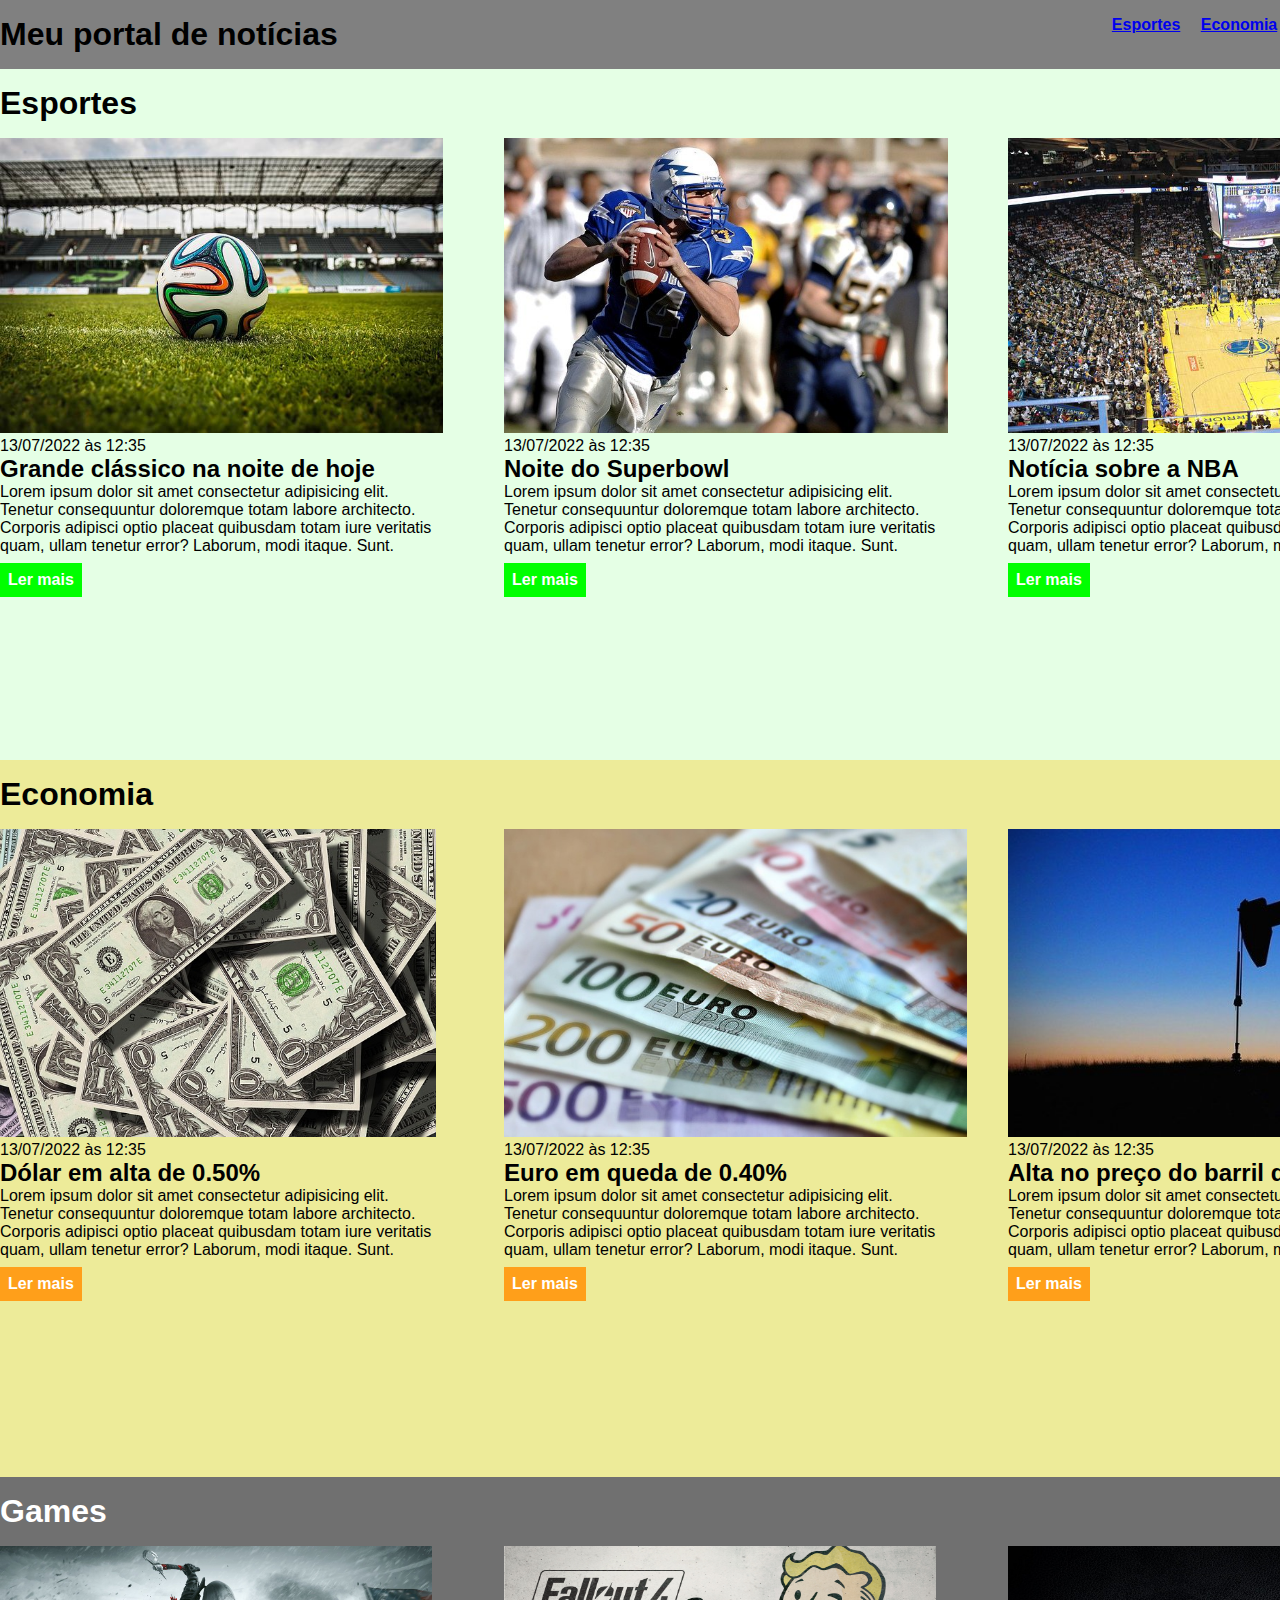
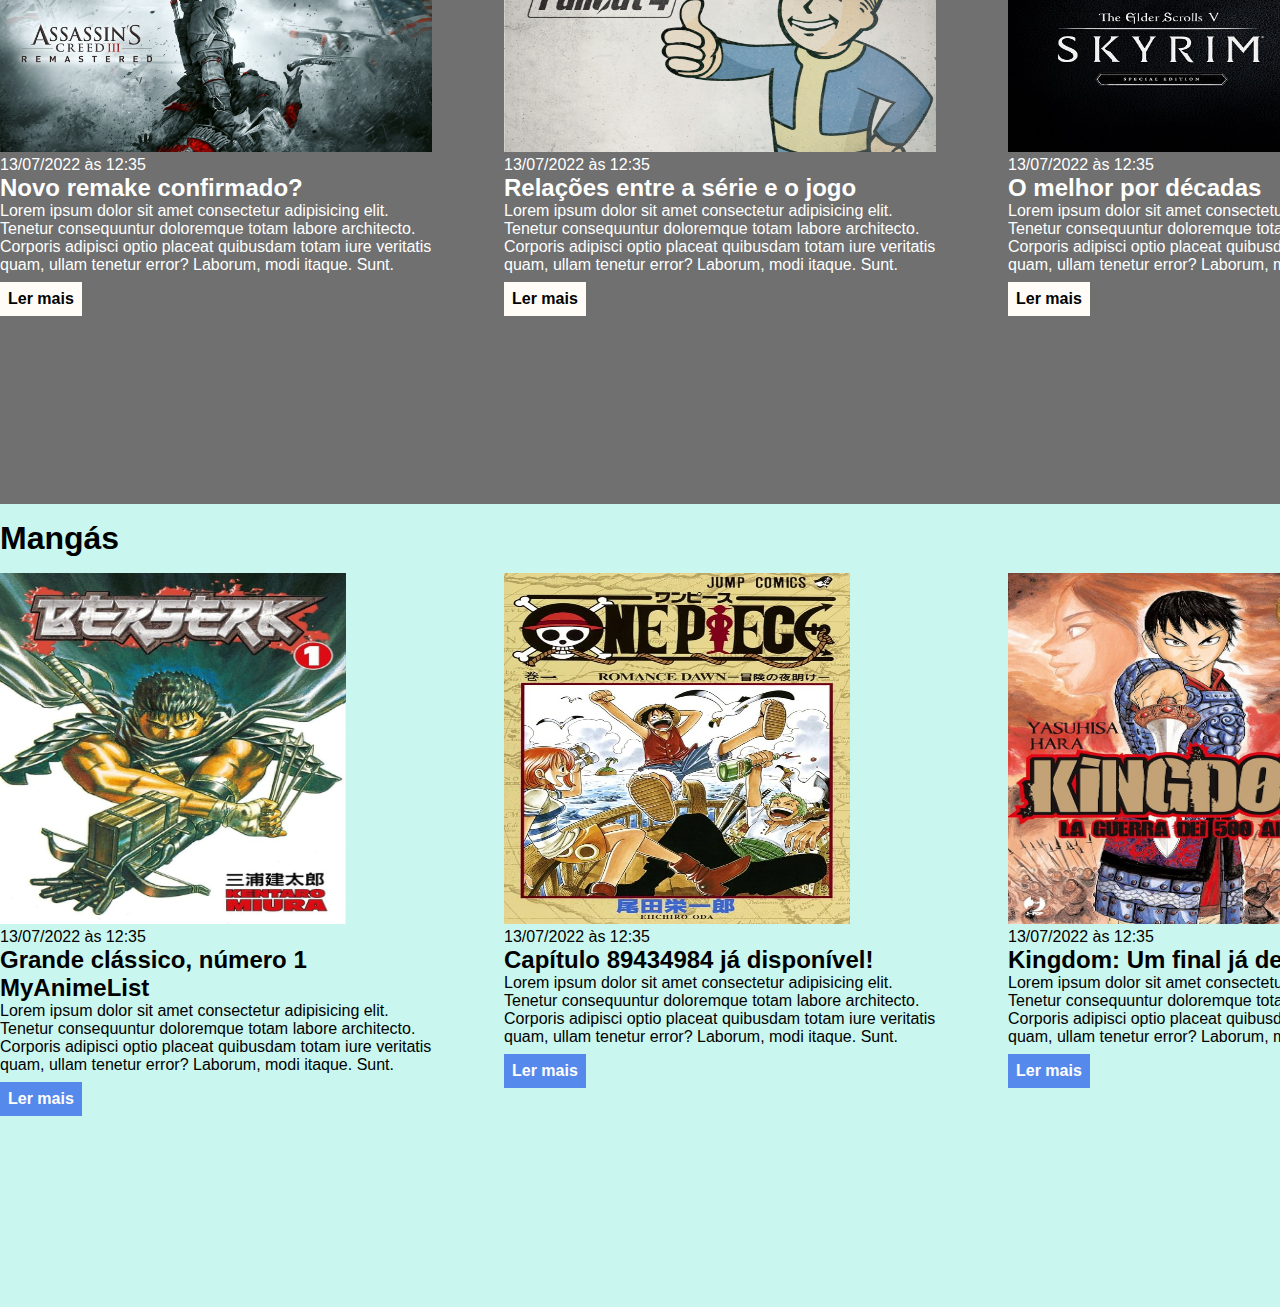
<file: Exercicio HTML e CSS EBAC/index.html>
<!DOCTYPE html>
<html lang="pt-BR">
<head>
    <meta charset="UTF-8">
    <meta http-equiv="X-UA-Compatible" content="IE=edge">
    <meta name="viewport" content="width=device-width, initial-scale=1.0">
    <title>Meu portal de notícias</title>
    <link rel="stylesheet" href="./main.css" />
</head>
<body>
    <header>
        <div class="container">
            <h1>Meu portal de notícias</h1>
            <nav>
                <ul>
                    <li>
                        <a href="#sports" title="Ir para a seção de esportes">Esportes</a>
                    </li>
                    <li>
                        <a href="#economy" title="Ir para a seção de notícias">Economia</a>
                    <li>
                        <a href="#games" title="Ir para a seção de esportes">Games</a>
                    </li>
                    <li>
                         <a href="#mangas" title="Ir para a seção de esportes">Esportes</a>
                    </li>
                </ul>
            </nav>
        </div>
    </header>

    <section id="sports">
        <div class="container">
            <h2>Esportes</h2>
            <div class="articles">
                <article>
                    <img src="./imagens/futebol.jpg" alt="Bola de futebol no gramado" />
                    <header>
                        <time>13/07/2022 às 12:35</time>
                    </header>
                    <h3>Grande clássico na noite de hoje</h3>
                    <p>
                        Lorem ipsum dolor sit amet consectetur adipisicing elit. Tenetur consequuntur doloremque totam labore architecto. Corporis adipisci optio placeat quibusdam totam iure veritatis quam, ullam tenetur error? Laborum, modi itaque. Sunt.
                    </p>
                    <a href="#" title="Leia a notícia completa">Ler mais</a>
                </article>
                <article>
                    <img src="./imagens/futebol-americano.jpg" alt="Jogador de futebol americano correndo com a bola na mão" />
                    <header>
                        <time>13/07/2022 às 12:35</time>
                    </header>
                    <h3>Noite do Superbowl</h3>
                    <p>
                        Lorem ipsum dolor sit amet consectetur adipisicing elit. Tenetur consequuntur doloremque totam labore architecto. Corporis adipisci optio placeat quibusdam totam iure veritatis quam, ullam tenetur error? Laborum, modi itaque. Sunt.
                    </p>
                    <a href="#" title="Leia a notícia completa">Ler mais</a>
                </article>
                <article>
                    <img src="./imagens/basquete.jpg" title="Vista aérea de uma quadra de basquete" />
                    <header>
                        <time>13/07/2022 às 12:35</time>
                    </header>
                    <h3>Notícia sobre a NBA</h3>
                    <p>
                        Lorem ipsum dolor sit amet consectetur adipisicing elit. Tenetur consequuntur doloremque totam labore architecto. Corporis adipisci optio placeat quibusdam totam iure veritatis quam, ullam tenetur error? Laborum, modi itaque. Sunt.
                    </p>
                    <a href="#" title="Leia a notícia completa">Ler mais</a>
                </article>
            </div>
        </div>
    </section>
    <section id="economy">
        <div class="container">
            <h2>Economia</h2>
            <div class="articles">
                <article>
                    <img src="./imagens/dolares.jpg" alt="Muitos dólares" />
                    <header>
                        <time>13/07/2022 às 12:35</time>
                    </header>
                    <h3>Dólar em alta de 0.50%</h3>
                    <p>
                        Lorem ipsum dolor sit amet consectetur adipisicing elit. Tenetur consequuntur doloremque totam labore architecto. Corporis adipisci optio placeat quibusdam totam iure veritatis quam, ullam tenetur error? Laborum, modi itaque. Sunt.
                    </p>
                    <a href="#" title="Leia a notícia completa">Ler mais</a>
                </article>
                <article>
                    <img src="./imagens/euro.jpg" alt="Várias notas de euro" />
                    <header>
                        <time>13/07/2022 às 12:35</time>
                    </header>
                    <h3>Euro em queda de 0.40%</h3>
                    <p>
                        Lorem ipsum dolor sit amet consectetur adipisicing elit. Tenetur consequuntur doloremque totam labore architecto. Corporis adipisci optio placeat quibusdam totam iure veritatis quam, ullam tenetur error? Laborum, modi itaque. Sunt.
                    </p>
                    <a href="#" title="Leia a notícia completa">Ler mais</a>
                </article>
                <article>
                    <img src="./imagens/petroleo.jpg" alt="Extração de petróleo" />
                    <header>
                        <time>13/07/2022 às 12:35</time>
                    </header>
                    <h3>Alta no preço do barril do petróleo</h3>
                    <p>
                        Lorem ipsum dolor sit amet consectetur adipisicing elit. Tenetur consequuntur doloremque totam labore architecto. Corporis adipisci optio placeat quibusdam totam iure veritatis quam, ullam tenetur error? Laborum, modi itaque. Sunt.
                    </p>
                    <a href="#" title="Leia a notícia completa">Ler mais</a>
                </article>
            </div>
        </div>
    </section>
    <section id="games">
        <div class="container">
            <h2>Games</h2>
            <div class="articles">
                <article>
                    <img class="limit" src="imagens/AssassinsCreed.jpg" alt="Jogo Assassin's Creed" />
                    <header>
                        <time>13/07/2022 às 12:35</time>
                    </header>
                    <h3>Novo remake confirmado?</h3>
                    <p>
                        Lorem ipsum dolor sit amet consectetur adipisicing elit. Tenetur consequuntur doloremque totam labore architecto. Corporis adipisci optio placeat quibusdam totam iure veritatis quam, ullam tenetur error? Laborum, modi itaque. Sunt.
                    </p>
                    <a href="#" title="Leia a notícia completa">Ler mais</a>
                </article>
                <article>
                    <img class="limit" src="imagens/Fallout.jpeg" alt="Jogo fallout 4" />
                    <header>
                        <time>13/07/2022 às 12:35</time>
                    </header>
                    <h3>Relações entre a série e o jogo</h3>
                    <p>
                        Lorem ipsum dolor sit amet consectetur adipisicing elit. Tenetur consequuntur doloremque totam labore architecto. Corporis adipisci optio placeat quibusdam totam iure veritatis quam, ullam tenetur error? Laborum, modi itaque. Sunt.
                    </p>
                    <a href="#" title="Leia a notícia completa">Ler mais</a>
                </article>
                <article>
                    <img class="limit" src="imagens/Skyrim.jpg" title="Jogo Skyrim" />
                    <header>
                        <time>13/07/2022 às 12:35</time>
                    </header>
                    <h3>O melhor por décadas</h3>
                    <p>
                        Lorem ipsum dolor sit amet consectetur adipisicing elit. Tenetur consequuntur doloremque totam labore architecto. Corporis adipisci optio placeat quibusdam totam iure veritatis quam, ullam tenetur error? Laborum, modi itaque. Sunt.
                    </p>
                    <a href="#" title="Leia a notícia completa">Ler mais</a>
                </article>
            </div>
        </div>
    </section>
    <section id="mangas">
        <div class="container">
            <h2>Mangás</h2>
            <div class="articles">
                <article>
                    <img class="limitM" src="imagens/Berserk.jpg" alt="Mangá Berserk" />
                    <header>
                        <time>13/07/2022 às 12:35</time>
                    </header>
                    <h3>Grande clássico, número 1 MyAnimeList</h3>
                    <p>
                        Lorem ipsum dolor sit amet consectetur adipisicing elit. Tenetur consequuntur doloremque totam labore architecto. Corporis adipisci optio placeat quibusdam totam iure veritatis quam, ullam tenetur error? Laborum, modi itaque. Sunt.
                    </p>
                    <a href="#" title="Leia a notícia completa">Ler mais</a>
                </article>
                <article>
                    <img class="limitM" src="imagens/One Piece.jpg" alt="Mangá One Piece" />
                    <header>
                        <time>13/07/2022 às 12:35</time>
                    </header>
                    <h3>Capítulo 89434984 já disponível!</h3>
                    <p>
                        Lorem ipsum dolor sit amet consectetur adipisicing elit. Tenetur consequuntur doloremque totam labore architecto. Corporis adipisci optio placeat quibusdam totam iure veritatis quam, ullam tenetur error? Laborum, modi itaque. Sunt.
                    </p>
                    <a href="#" title="Leia a notícia completa">Ler mais</a>
                </article>
                <article>
                    <img class="limitM" src="imagens/Kingdom.jpg" title="Mangá Kingdom" />
                    <header>
                        <time>13/07/2022 às 12:35</time>
                    </header>
                    <h3>Kingdom: Um final já decidido?</h3>
                    <p>
                        Lorem ipsum dolor sit amet consectetur adipisicing elit. Tenetur consequuntur doloremque totam labore architecto. Corporis adipisci optio placeat quibusdam totam iure veritatis quam, ullam tenetur error? Laborum, modi itaque. Sunt.
                    </p>
                    <a href="#" title="Leia a notícia completa">Ler mais</a>
                </article>
            </div>
        </div>
    </section>
</file>
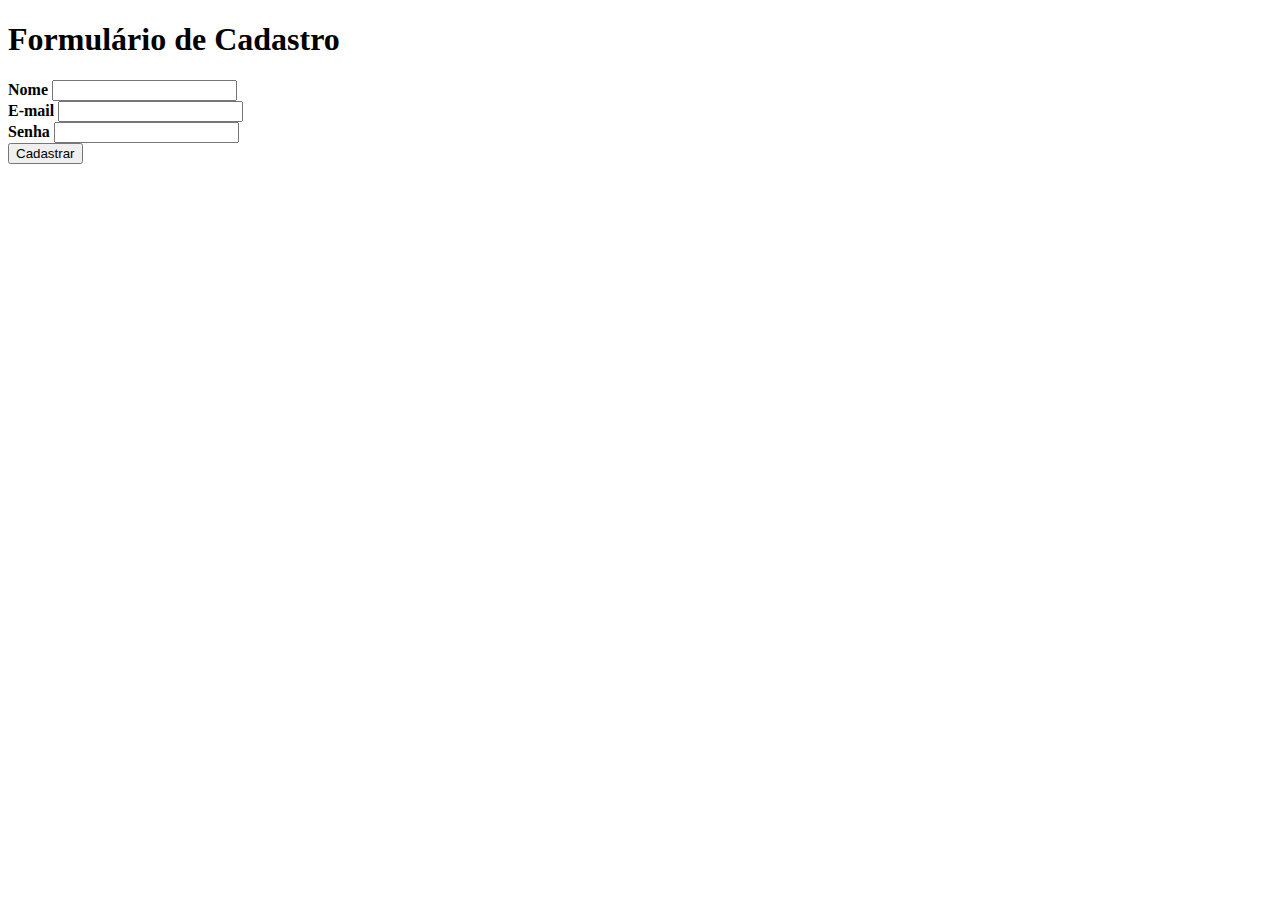
<file: HTML/index.html>
<!DOCTYPE html>
<html lang="pt-br">
<head>
  <meta charset="UTF-8">
  <meta name="viewport" content="width=device-width, initial-scale=1.0">
  <title>Formulátio exercício</title>
</head>
<body>
  <div class="Principal">
   <form action="Formulario">
      <h1>Formulário de Cadastro</h1>
      <label id="nome"><strong>Nome</strong></label>
      <input id="nome" type="text">
      <br>
      <label id="email"><strong>E-mail</strong></label>
      <input id="email" type="email">
      <br>
      <label id="senha"><strong>Senha</strong></label>
      <input id="senha" type="password">
      <br>
     <button type="submit">Cadastrar</button>
      </form>
  </div>
</body>
</html>
</file>
<file: Exercicio HTML e CSS EBAC/main.css>
* {
  box-sizing: border-box;
  margin: 0;
  padding: 0;
  font-family: Arial, Helvetica, sans-serif;
  }

body > header {
  background-color: grey;
  padding: 16px 0;
}

header .container {
  display: flex;
  justify-content: space-between;

}

header li {
  display: inline;
  font-family: Arial, Helvetica, sans-serif;
  font-weight: bold;
  margin-left: 16px;
}

header li .a {
  color: #f5f6fa;
  text-decoration: none;
}

.container {
  width: 1440px;
  margin: 0 auto;
}

.articles {
  display: flex;
  flex-wrap: wrap;
  justify-content: space-between;
}

.articles article img {
  height: 50%;
}

.articles article {
  width: 30%;
}

section {
  padding: 16px 0;
}

section h2, .articles article {
  margin-bottom: 16px;
}

.articles article h2 {
  margin-top: 8px;
  margin-bottom: 8px;;
}

.articles article a {
  background-color: blue;
  color: #fff;
  padding: 8px;
  display: inline-block;
  text-decoration: none;
  font-weight: bold;
  margin-top: 8px;
}

.articles article a:hover {
  text-decoration: underline;
}

.articles article p, .articles article a {
  font-family: Arial, Helvetica, sans-serif;
}

.articles article h3 {
  font-size: 24px;
}

section h2 {
  font-size: 32px;
}

#sports {
  background-color: rgba(0,255,0,0.1);
}

#sports .articles article a {
  background-color: rgb(0,255,0,9.1);
}

#economy {
  background-color: #edeb98fc;
}

#economy .articles article a {
  background-color: #ff9f1a;
}

#games {
  background-color: #6e6e6efc;
  color: white;
  padding-bottom: 130px;
}

#games .articles article a {
  background-color: #fffcf7;
  color: black;
}

#mangas {
  background-color: #c8f7effc;
}

#mangas .articles article a {
  background-color: #558aec;
}

.limit {
  width: 100%;
}

.limitM {
  width: 80%;
}
</file>
